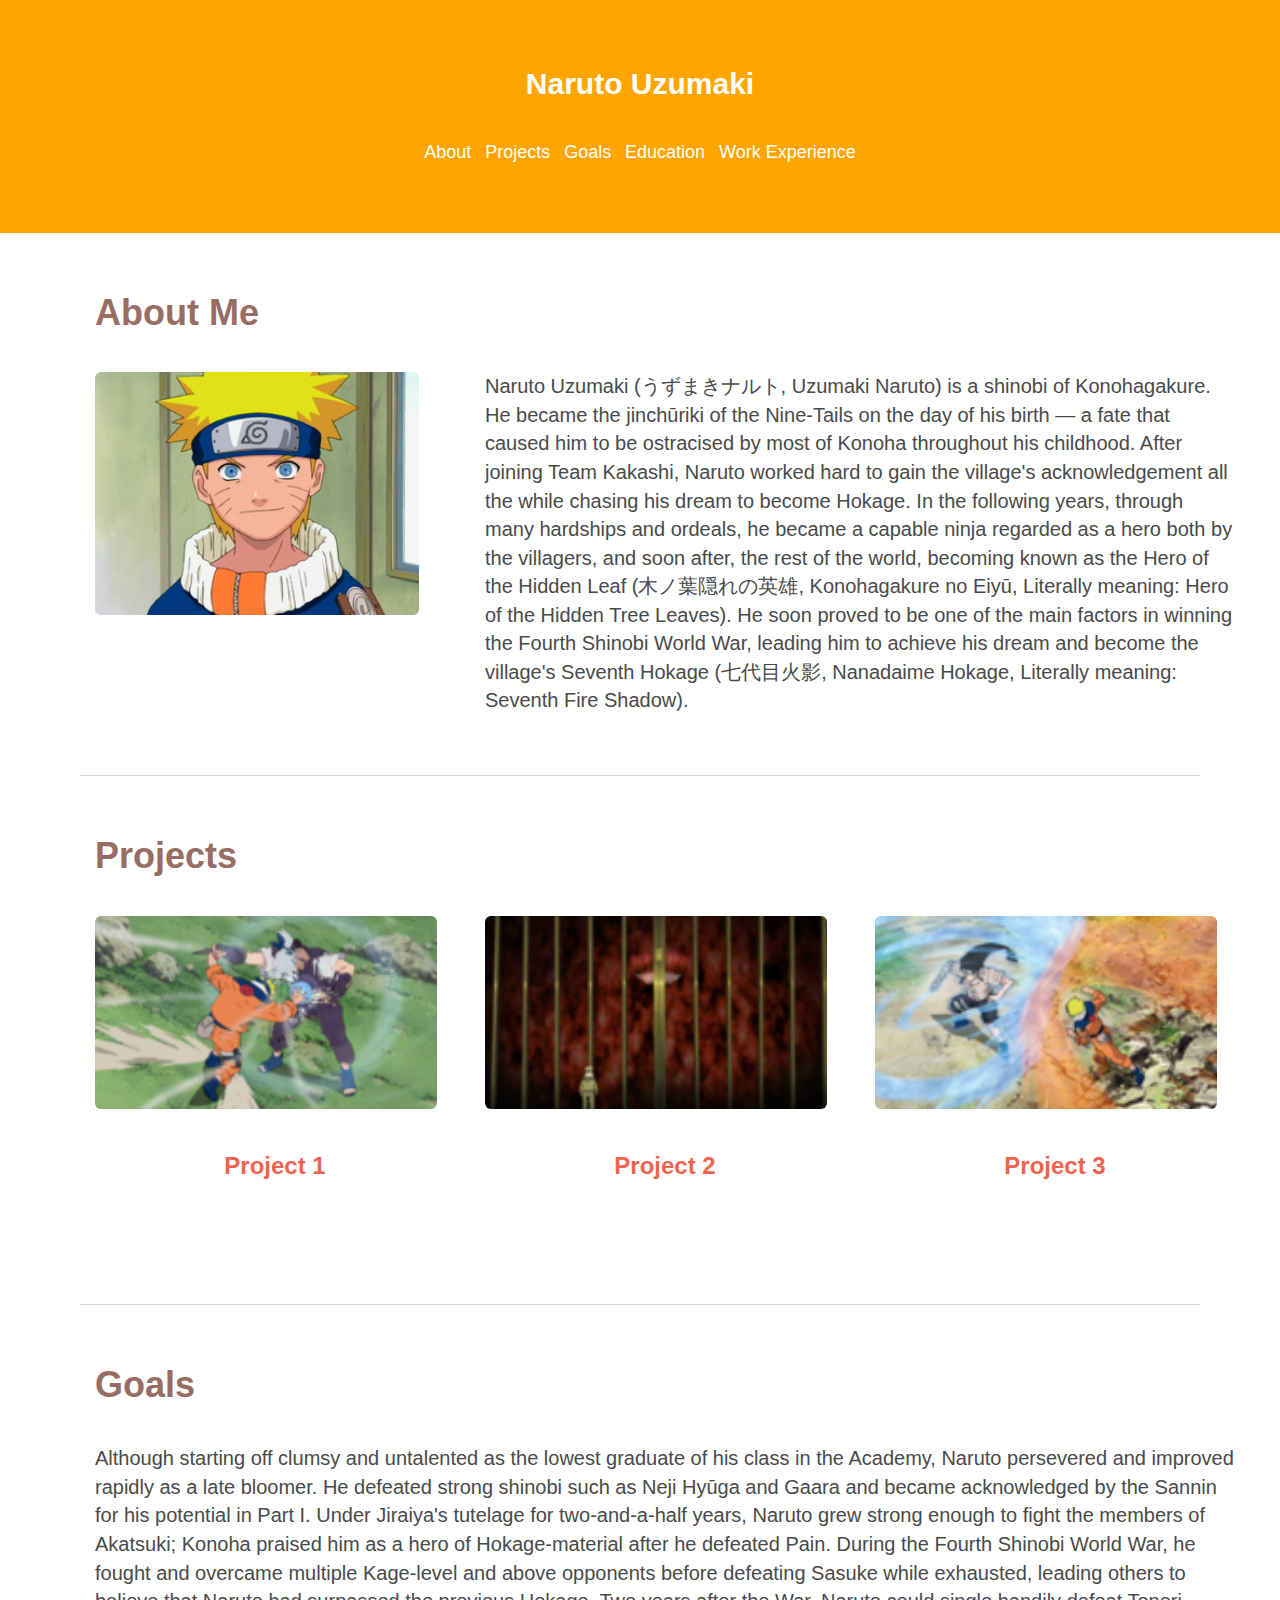
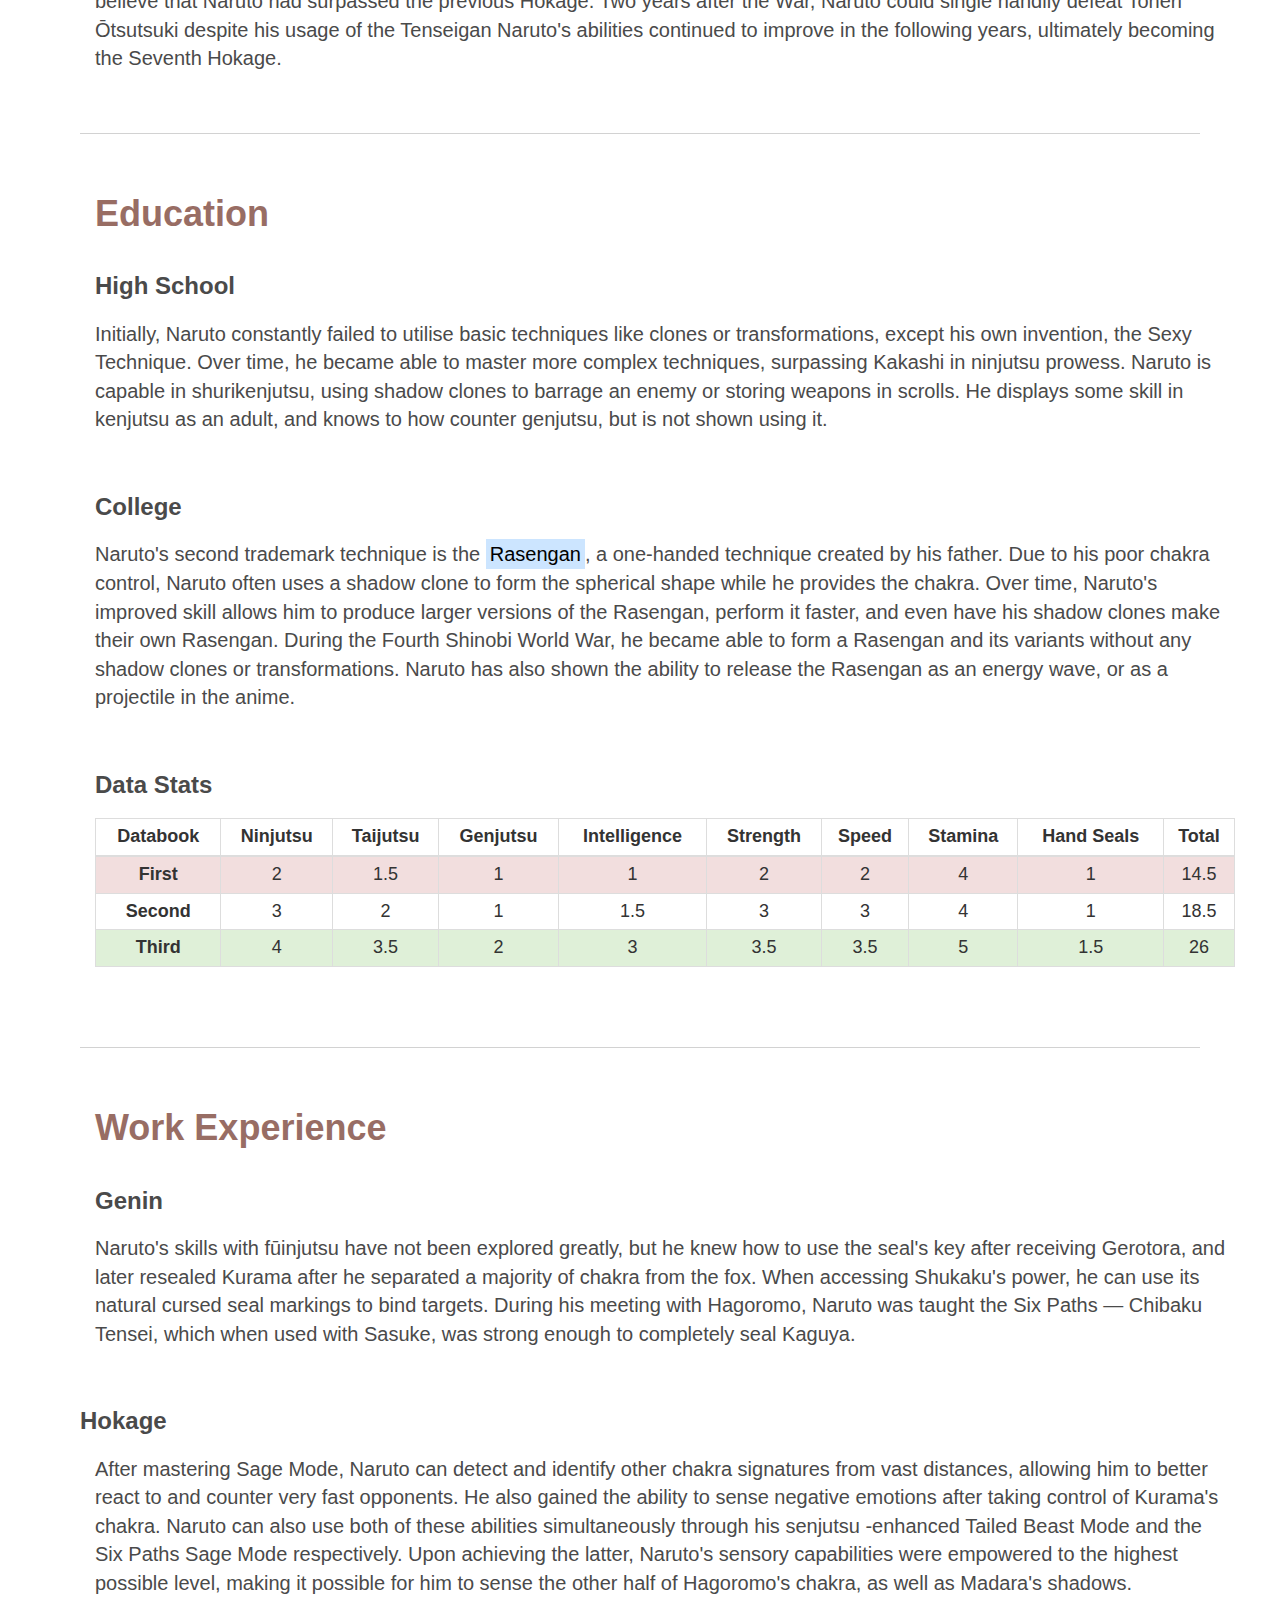
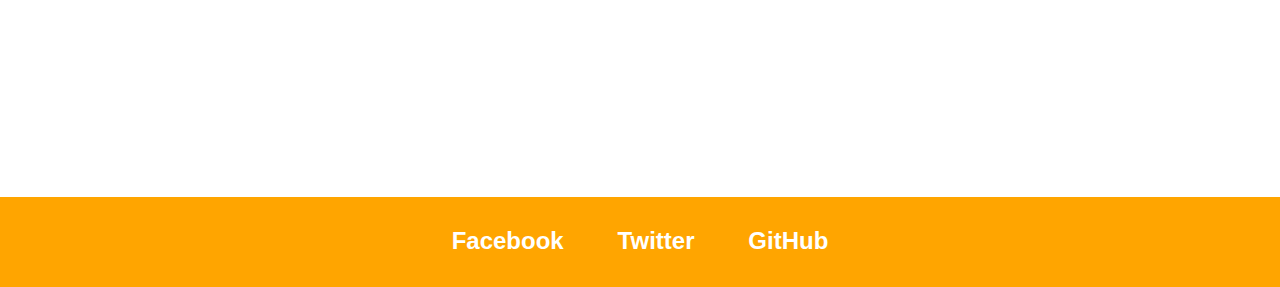
<file: index.html>
<!DOCTYPE html>
<html>
  <head>
    <meta charset="utf-8">
    <meta name="viewport" content="width=device-width, initial-scale=1">
    <title>Naruto Uzumaki</title>
    <link rel="stylesheet" type="text/css" href="Assets/css/bootstrap.css">
    <link rel="stylesheet" type="text/css" href="Assets/css/Naruto-copy-bootstrap.css">
    <link rel="stylesheet" type="text/css" href="Assets/css/Naruto-Media-query.css">

  </head>
  <body>
    <header>
      <div class="container-fluid">
        <div class="row">
            <div class="col-xs-12">
              <h2>Naruto Uzumaki</h2>
            </div>
        </div>
        <div class="row">
            <div class="col-xs-12">

                <ul>
                    <li id="about"><a href="#about">About</a></li>
                    <li class="left"><a href="#project1">Projects</a></li>
                    <li class="left"><a href="#goals">Goals</a></li>
                    <li class="left"><a href="#education">Education</a></li>
                    <li class="left" id="right"><a href="#workex">Work Experience</a></li>
                </ul>
              </div>
       </div>

      </div>

    </header>

    <main>


      <section id ="about-me">
          <div class ="container">
            <div class ="row">
              <div class ="col-xs-12">
                <h3 id="about">About Me</h3>
              </div>
            </div>
              <div class ="row">
                <div class ="col-md-4 col-xs-12">
                  <img id="young-naruto" src="Assets/images/Naruto_newshot.png" alt="Young Naruto Uzumaki" class="img-rounded img-responsive">
                </div>

                    <p class ="col-md-8 col-xs-12">

              Naruto Uzumaki (うずまきナルト, Uzumaki Naruto) is a shinobi of Konohagakure. He became the jinchūriki
              of the Nine-Tails on the day of his birth — a fate that caused him to be ostracised by most of
              Konoha throughout his childhood. After joining Team Kakashi, Naruto worked hard to gain the village's
              acknowledgement all the while chasing his dream to become Hokage. In the following years, through
              many hardships and ordeals, he became a capable ninja regarded as a hero both by the villagers, and
              soon after, the rest of the world, becoming known as the Hero of the Hidden Leaf (木ノ葉隠れの英雄,
              Konohagakure no Eiyū, Literally meaning: Hero of the Hidden Tree Leaves). He soon proved to be one
              of the main factors in winning the Fourth Shinobi World War, leading him to achieve his dream and
              become the village's Seventh Hokage (七代目火影, Nanadaime Hokage, Literally meaning: Seventh Fire
              Shadow).

                  </p>

              </div>
        </div>



      </section>

      <section id ="projects">
        <div class ="container">
            <div class ="row">
              <div class ="col-xs-12">
                <h3 id ="project1">Projects</h3>
              </div>
            </div>

            <div class="row">
              <div class="col-md-4 col-xs-12">
                <img src="Assets/images/Naruto_vs._Kabuto.png" alt="Naruto defeats Kabuto" class="img-rounded img-responsive">
                <p>
                    Project 1
                </p>
             </div>
              <div id = "img-margin" class ="col-md-4 col-xs-12">
                <img src="Assets/images/Naruto_meets_Kurama.png" alt="Naruto meets the Nine Tails" class="img-rounded img-responsive">
                <p>
                    Project 2
                </p>
              </div>


              <div class="col-md-4 col-xs-12">
                  <img src="Assets/images/Naruto_vs_Neji.png" alt="Naruto fights the Byukagan" class="img-rounded img-responsive">
                    <p>
                        Project 3
                    </p>
              </div>
          </div>
        </div>

    </section>



    <section id ="goals">
      <div class ="container">
        <div class ="row">
          <div class ="col-xs-12">
            <h3>Goals</h3>
          </div>
        </div>
        <div class ="row">
          <div class ="col-xs-12">
                <p>
            Although starting off clumsy and untalented as the lowest graduate of his class in the Academy,
            Naruto persevered and improved rapidly as a late bloomer. He defeated strong shinobi such as
            Neji Hyūga and Gaara and became acknowledged by the Sannin for his potential in Part I. Under
            Jiraiya's tutelage for two-and-a-half years, Naruto grew strong enough to fight the members of
            Akatsuki; Konoha praised him as a hero of Hokage-material after he defeated Pain. During the
            Fourth Shinobi World War, he fought and overcame multiple Kage-level and above opponents before
            defeating Sasuke while exhausted, leading others to believe that Naruto had surpassed
            the previous Hokage. Two years after the War, Naruto could single handily defeat Toneri Ōtsutsuki
            despite his usage of the Tenseigan Naruto's abilities continued to improve in the following
            years, ultimately becoming the Seventh Hokage.

              </p>
          </div>
        </div>
      </div>
    </section>

    <section id="education">
      <div class="container">
        <div class ="row">
          <div class ="col-xs-12">
              <h3 id ="workex">Education</h3>
          </div>
        </div>
        <div class ="row">
          <div class ="col-xs-12">
                <h4>High School</h4>
          </div>
        </div>
        <div class ="row">
          <div class ="col-xs-12">
                    <p class ="padding-college">
                  Initially, Naruto constantly failed to utilise basic techniques like clones or
                  transformations, except his own invention, the Sexy Technique. Over time, he
                  became able to master more complex techniques, surpassing Kakashi in ninjutsu
                  prowess. Naruto is capable in shurikenjutsu, using shadow clones to barrage an
                  enemy or storing weapons in scrolls. He displays some skill in kenjutsu as an
                  adult, and knows to how counter genjutsu, but is not shown using it.
                    </p>
          </div>
        </div>
        <div class="row">
          <div class ="col-xs-12">
                <h4>College</h4>
          </div>
        </div>
        <div class ="row">
          <div class ="col-xs-12">
                      <p>
                  Naruto's second trademark technique is the <mark>Rasengan</mark>, a one-handed technique
                  created by his father. Due to his poor chakra control, Naruto often uses a
                  shadow clone to form the spherical shape while he provides the chakra. Over
                  time, Naruto's improved skill allows him to produce larger versions of the
                  Rasengan, perform it faster, and even have his shadow clones make their own
                  Rasengan. During the Fourth Shinobi World War, he became able to form a
                  Rasengan and its variants without any shadow clones or transformations.
                  Naruto has also shown the ability to release the Rasengan as an energy wave,
                  or as a projectile in the anime.
                      </p>
          </div>
        </div>
        <div class ="row">
            <div class ="col-xs-12">
              <h4 id="data-pad"> Data Stats</h4>
            </div>
        </div>
        <div class ="row">
          <div class="col-xs-12 table-responsive">
            <table class="table table-striped table-bordered table-hover table-condensed">
                <thead>
                  <tr>
                    <th>Databook</th>
                    <th>Ninjutsu</th>
                    <th>Taijutsu</th>
                    <th>Genjutsu</th>
                    <th>Intelligence</th>
                    <th>Strength</th>
                    <th>Speed</th>
                    <th>Stamina</th>
                    <th>Hand Seals</th>
                    <th>Total</th>
                  </tr>
                </thead>
                <tbody>
                  <tr class="danger">
                    <td><strong>First</strong></td>
                    <td>2</td>
                    <td>1.5</td>
                    <td>1</td>
                    <td>1</td>
                    <td>2</td>
                    <td>2</td>
                    <td>4</td>
                    <td>1</td>
                    <td>14.5</td>
                  </tr>
                  <tr>
                    <td><strong>Second</strong></td>
                    <td>3</td>
                    <td>2</td>
                    <td>1</td>
                    <td>1.5</td>
                    <td>3</td>
                    <td>3</td>
                    <td>4</td>
                    <td>1</td>
                    <td>18.5</td>
                  </tr>
                  <tr class="success">
                    <td><strong>Third</strong></td>
                    <td>4</td>
                    <td>3.5</td>
                    <td>2</td>
                    <td>3</td>
                    <td>3.5</td>
                    <td>3.5</td>
                    <td>5</td>
                    <td>1.5</td>
                    <td>26</td>
                  </tr>
                </tbody>
              </table>
              </div>
            </div>
      </div>
    </section>



    <section id ="experience">
      <div class ="container">
        <div class ="row">
          <div class="col-xs-12">
            <h3>Work Experience</h3>
          </div>
        </div>
        <div class ="row">
          <div class="col-xs-12">
              <h4>Genin</h4>
          </div>
        </div>
        <div class ="row">
          <div class="col-xs-12">
                  <p class ="padding-college">
              Naruto's skills with fūinjutsu have not been explored greatly, but he knew how to
              use the seal's key after receiving Gerotora, and later resealed Kurama after he
              separated a majority of chakra from the fox. When accessing Shukaku's power, he
              can use its natural cursed seal markings to bind targets. During his meeting
              with Hagoromo, Naruto was taught the Six Paths — Chibaku Tensei, which when used
              with Sasuke, was strong enough to completely seal Kaguya.
                  </p>
          </div>
        </div>
        <div class ="row">
          <div class-"col-xs-12">
            <h4>Hokage</h4>
          </div>
        </div>
        <div class ="row">
          <div class="col-xs-12">
              <p id ="Hokage">
                After mastering Sage Mode, Naruto can detect and identify other chakra signatures
                from vast distances, allowing him to better react to and counter very fast opponents.
                He also gained the ability to sense negative emotions after taking control of Kurama's
                chakra. Naruto can also use both of these abilities simultaneously through his senjutsu
                -enhanced Tailed Beast Mode and the Six Paths Sage Mode respectively. Upon achieving
                the latter, Naruto's sensory capabilities were empowered to the highest possible level,
                 making it possible for him to sense the other half of Hagoromo's chakra,
                 as well as Madara's shadows.
              </p>
          </div>
        </div>
      </section>
    </main>
    <footer>
      <div class="container-fluid">
        <div class ="row">
          <div class="col-xs-12">
              <ul>
                  <li><a href="https://www.facebook.com/login/">Facebook</a></li>
                  <li><a href="https://twitter.com/">Twitter</a></li>
                  <li><a href="https://github.com/">GitHub</a></li>
              </ul>
          </div>
        </div>
      </div>

    </footer>
</body>
</html>
</file>
<file: Assets/css/Naruto-Media-query.css>
@media (max-width: 1000px) {

  #about-me p {
    padding-top:40px;
  }

}
</file>
